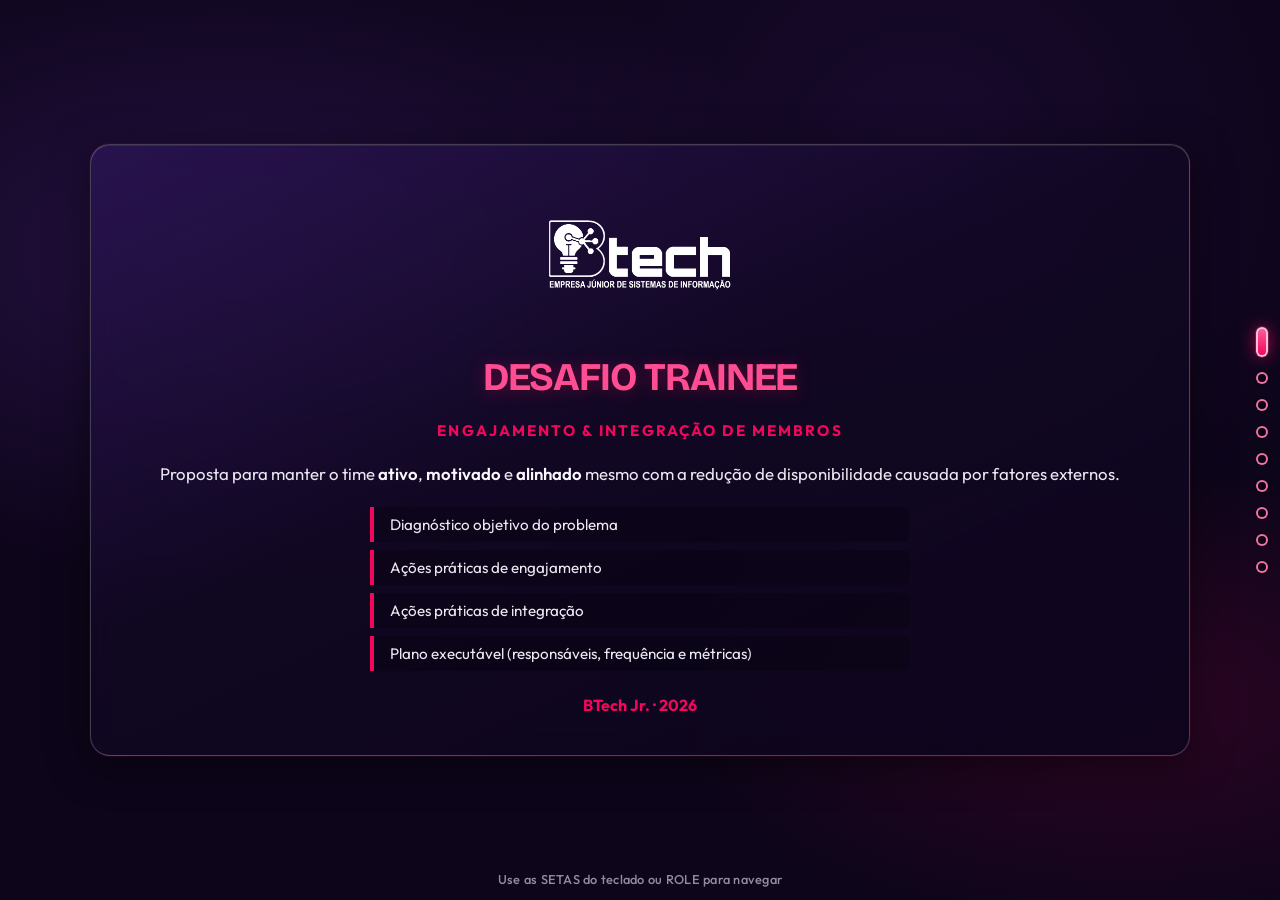
<file: index.html>
<!DOCTYPE html>
<html lang="pt-BR">
<head>
    <meta charset="UTF-8">
    <meta name="viewport" content="width=device-width, initial-scale=1.0">
    <title>BTech Jr. | Desafio Trainee — Engajamento & Integração</title>
    <link rel="preconnect" href="https://fonts.googleapis.com">
    <link rel="preconnect" href="https://fonts.gstatic.com" crossorigin>
    <link href="https://fonts.googleapis.com/css2?family=Bricolage+Grotesque:wght@500;600;700;800&family=Outfit:wght@400;500;600;700&display=swap" rel="stylesheet">
    <link rel="stylesheet" href="styles.css">
</head>
<body>

<div class="bg-glow"></div>

<div class="nav-dots-main" id="mainNav">
    <div class="dot-main active" onclick="goToMainSlide(0)"></div>
    <div class="dot-main" onclick="goToMainSlide(1)"></div>
    <div class="dot-main" onclick="goToMainSlide(2)"></div>
    <div class="dot-main" onclick="goToMainSlide(3)"></div>
    <div class="dot-main" onclick="goToMainSlide(4)"></div>
    <div class="dot-main" onclick="goToMainSlide(5)"></div>
    <div class="dot-main" onclick="goToMainSlide(6)"></div>
    <div class="dot-main" onclick="goToMainSlide(7)"></div>
    <div class="dot-main" onclick="goToMainSlide(8)"></div>
</div>

<div class="main-slider" id="mainSlider">
    <!-- SLIDE 1: CAPA -->
    <section class="main-slide active">
        <div class="content-box" style="text-align: center;">
            <img src="images/BTech_LOGOPNG.png" alt="BTech Jr.">
            <h1>Desafio Trainee</h1>
            <p class="slide-lead" style="font-size: 0.95rem; font-weight: 700; letter-spacing: 0.14em; text-transform: uppercase; color: var(--primary); margin-top: 4px; margin-bottom: 18px;">Engajamento &amp; Integração de Membros</p>
            <p class="slide-lead" style="font-size: 1.05rem;">Proposta para manter o time <strong>ativo</strong>, <strong>motivado</strong> e <strong>alinhado</strong> mesmo com a redução de disponibilidade causada por fatores externos.</p>
            <ul class="campaign-pillars" style="max-width: 540px; margin-left: auto; margin-right: auto;">
                <li>Diagnóstico objetivo do problema</li>
                <li>Ações práticas de engajamento</li>
                <li>Ações práticas de integração</li>
                <li>Plano executável (responsáveis, frequência e métricas)</li>
            </ul>
            <div style="margin-top: 24px; color: var(--primary); font-weight: bold;">
                BTech Jr. · 2026
            </div>
        </div>
    </section>

    <!-- SLIDE 2: CENÁRIO + OBJETIVO -->
    <section class="main-slide">
        <div class="content-box content-box--wide">
            <h2>Cenário e objetivo</h2>
            <p class="slide-lead" style="text-align: center;">A Btech Jr. vive uma transição: novas demandas acadêmicas/profissionais/pessoais reduziram <strong>tempo</strong>, <strong>engajamento</strong>, <strong>participação</strong> e <strong>integração</strong> do time.</p>
            <div class="grid-cards">
                <div class="tech-card">
                    <span class="label">Problema</span>
                    <p>Com menos sobreposição de horários, o trabalho tende a ficar <strong>travado</strong>, mais <strong>isolado</strong> e com menor senso de <strong>pertencimento</strong>.</p>
                </div>
                <div class="tech-card">
                    <span class="label">Objetivo</span>
                    <p>Manter membros <strong>engajados</strong> e o time <strong>integrado</strong> com processos leves, cadência clara e foco em valor.</p>
                </div>
                <div class="tech-card">
                    <span class="label">Princípios</span>
                    <p><strong>Assíncrono primeiro</strong> · reuniões curtas · tarefas pequenas · rituais consistentes · visibilidade do valor.</p>
                </div>
                <div class="tech-card">
                    <span class="label">Resultado esperado</span>
                    <p>Mais <strong>entregas</strong>, mais <strong>participação</strong>, melhor <strong>clima</strong> e retenção sustentável.</p>
                </div>
            </div>
        </div>
    </section>

    <!-- SLIDE 3: DIAGNÓSTICO -->
    <section class="main-slide">
        <div class="content-box content-box--wide">
            <h2>Diagnóstico do problema</h2>
            <p class="slide-lead" style="text-align: center;">Principais causas do desengajamento observadas (e por que isso vira “queda de ritmo”).</p>
            <ul class="campaign-pillars">
                <li><strong>Sobrecarga acadêmica</strong> — a EJ vira “peso” adicional e perde prioridade.</li>
                <li><strong>Baixa visibilidade de valor</strong> — se não conecta EJ → carreira, o retorno parece distante.</li>
                <li><strong>Poucos horários em comum</strong> — menos alinhamento síncrono aumenta isolamento e ruído.</li>
                <li><strong>Laços sociais enfraquecidos</strong> — sem comunidade, cai o senso de propósito e colaboração.</li>
            </ul>
            <p class="slide-lead" style="margin-top: 8px; font-size: 0.95rem;">Nosso foco: <strong>reduzir atrito</strong> (tempo/organização) e <strong>aumentar pertencimento</strong> (rituais + reconhecimento).</p>
        </div>
    </section>

    <!-- SLIDE 4: ENGAJAMENTO -->
    <section class="main-slide">
        <div class="content-box content-box--wide">
            <h2>Ações para engajamento</h2>
            <p class="slide-lead" style="text-align: center;">Aumentar entrega e motivação com pouco tempo disponível.</p>
            <div class="grid-cards">
                <div class="tech-card">
                    <span class="label">1) Squads de micro-entregas</span>
                    <p>Quebrar demandas em tarefas de <strong>1–2 horas</strong> com “pronto” explícito. Mantém ritmo, reduz procrastinação e dá sensação contínua de progresso.</p>
                </div>
                <div class="tech-card">
                    <span class="label">2) Feedback de valor (1:1 enxuto)</span>
                    <p>Conversas de <strong>15–20 min</strong> para conectar tarefas da EJ às ambições do membro (EJ → portfólio → estágio/mercado) e ajustar carga quando necessário.</p>
                </div>
                <div class="tech-card">
                    <span class="label">Como isso melhora o dia a dia</span>
                    <p>Mais clareza de prioridade, menos “tarefão” e menos dependência de reunião para avançar.</p>
                </div>
                <div class="tech-card">
                    <span class="label">Por que funciona</span>
                    <p>Engajamento vem de <strong>progresso visível</strong> + <strong>retorno percebido</strong> + suporte.</p>
                </div>
            </div>
        </div>
    </section>

    <!-- SLIDE 5: INTEGRAÇÃO -->
    <section class="main-slide">
        <div class="content-box content-box--wide">
            <h2>Ações para integração</h2>
            <p class="slide-lead" style="text-align: center;">Aumentar conexão e pertencimento sem forçar mais reuniões longas.</p>
            <div class="grid-cards">
                <div class="tech-card">
                    <span class="label">1) Coffee Break assíncrono</span>
                    <p>Canal social leve (Discord/WhatsApp) para manter presença e proximidade, sem exigir sincronia.</p>
                </div>
                <div class="tech-card">
                    <span class="label">2) Momento de troca</span>
                    <p>Encontro mensal (30–40 min) com um membro compartilhando tema (tech, hobby ou soft skill) + Q&amp;A curto.</p>
                </div>
                <div class="tech-card">
                    <span class="label">3) Apadrinhamento (buddy)</span>
                    <p>Par novo + veterano com check-in mensal: suporte organizacional (EJ + uni), integração e atalhos de processo.</p>
                </div>
                <div class="tech-card">
                    <span class="label">Efeito esperado</span>
                    <p>Menos isolamento, mais ajuda entre áreas e maior vontade de participar.</p>
                </div>
            </div>
        </div>
    </section>

    <!-- SLIDE 6: ETAPAS DE EXECUÇÃO -->
    <section class="main-slide">
        <div class="content-box content-box--wide">
            <h2>Plano estruturado (execução)</h2>
            <p class="slide-lead" style="text-align: center;">Quatro etapas para implementar sem “inflar” a rotina.</p>
            <div class="script-list">
                <div class="script-step"><strong>1) Diagnóstico individual</strong> Reuniões rápidas para mapear carga horária, disponibilidade e pontos de atrito.</div>
                <div class="script-step"><strong>2) Redesenho de processos</strong> Backlog priorizado + micro-tasks (1–2h) + menos burocracia.</div>
                <div class="script-step"><strong>3) Rituais culturais</strong> Rotinas de integração, alinhamento e reconhecimento com cadência fixa.</div>
                <div class="script-step"><strong>4) Monitoramento</strong> Revisão mensal de métricas e clima; cortar o que não gera valor e ajustar carga.</div>
            </div>
        </div>
    </section>

    <!-- SLIDE 7: ROTINA (SEMANAL/QUINZENAL) -->
    <section class="main-slide">
        <div class="content-box content-box--wide">
            <h2>Como roda no dia a dia</h2>
            <p class="slide-lead" style="text-align: center;">Cadência mínima para manter ritmo e integração com pouco tempo.</p>
            <h3>Semanal / Quinzenal</h3>
            <div class="meta-kpi-row">
                <div class="tech-card">
                    <span class="label">Check-point de projetos</span>
                    <p><strong>Semanal</strong> · Diretores de Projetos · 20–30 min.<br>Cada squad traz: feito / próximo / impedimentos.</p>
                </div>
                <div class="tech-card">
                    <span class="label">Status assíncrono</span>
                    <p><strong>2×/semana</strong> · Toda a equipe.<br>Atualizar card + impedimento + próximo passo (Trello/Notion).</p>
                </div>
                <div class="tech-card">
                    <span class="label">Janelas de disponibilidade</span>
                    <p><strong>Semanal</strong> · Presidência/Diretoria.<br>Definir 1–2 janelas fixas para sobreposição mínima.</p>
                </div>
                <div class="tech-card">
                    <span class="label">Reunião geral</span>
                    <p><strong>Quinzenal</strong> · Presidência · 30–45 min.<br>Agenda curta + decisões registradas.</p>
                </div>
            </div>
        </div>
    </section>

    <!-- SLIDE 8: ROTINA (MENSAL) + MÉTRICAS + RISCOS -->
    <section class="main-slide">
        <div class="content-box content-box--wide">
            <h2>Mensal: retenção e melhoria contínua</h2>
            <p class="slide-lead" style="text-align: center;">Rituais de retenção + indicadores para ajustar o plano.</p>
            <div class="meta-kpi-row">
                <div class="tech-card">
                    <span class="label">1:1 (valor/PDI)</span>
                    <p><strong>Mensal</strong> · Diretoria · 15–20 min.<br>1 meta do mês + 1 ajuste de carga/escopo.</p>
                </div>
                <div class="tech-card">
                    <span class="label">Integração + troca</span>
                    <p><strong>Mensal</strong> · Gente e Gestão.<br>Momento de troca + integração (happy hour/café) + buddy check-in.</p>
                </div>
                <div class="tech-card">
                    <span class="label">Reconhecimento + gamificação</span>
                    <p><strong>Mensal</strong> · Diretoria Executiva.<br>Critérios claros: entrega, colaboração, evolução (sem competição tóxica).</p>
                </div>
                <div class="tech-card">
                    <span class="label">Pulso de clima</span>
                    <p><strong>Mensal</strong> · Gente e Gestão.<br>Nota 1–5: integração + clareza de valor + sobrecarga.</p>
                </div>
            </div>
            <h3>Métricas e riscos (resumo)</h3>
            <div class="caption-scroll">
                <p><strong>Métricas:</strong> presença/participação · % micro-tasks concluídas/semana + tempo médio · pulso de clima (1–5) · retenção/atividade em 60–90 dias.</p>
                <p><strong>Riscos &amp; mitigação:</strong> excesso de reuniões → assíncrono primeiro e tempo máximo · gamificação tóxica → pontuar colaboração · buddy não rodar → responsável cobra check-in · micro-tasks sem prioridade → backlog revisado semanalmente.</p>
            </div>
        </div>
    </section>

    <!-- SLIDE 9: FECHAMENTO -->
    <section class="main-slide">
        <div class="content-box content-box--wide" style="text-align: center;">
            <h2>Fechamento</h2>
            <p class="slide-lead" style="max-width: 720px; margin-left: auto; margin-right: auto;">Este plano mantém a EJ funcionando mesmo com baixa disponibilidade porque troca “forçar presença” por <strong>processo leve</strong> + <strong>rituais consistentes</strong> + <strong>valor visível</strong> — e mede para ajustar.</p>
            <div class="grid-cards" style="margin-top: 8px; text-align: left;">
                <div class="tech-card">
                    <span class="label">Engajamento</span>
                    <p>Micro-entregas + 1:1 de valor aumentam progresso e conectam EJ → carreira.</p>
                </div>
                <div class="tech-card">
                    <span class="label">Integração</span>
                    <p>Coffee break assíncrono + troca mensal + buddy reduzem isolamento e fortalecem pertencimento.</p>
                </div>
                <div class="tech-card">
                    <span class="label">Execução</span>
                    <p>Cadência mínima (semanal/quinzenal/mensal) com responsáveis claros e sem “explodir” a agenda.</p>
                </div>
                <div class="tech-card">
                    <span class="label">Controle</span>
                    <p>Métricas simples + revisão mensal para cortar o que não funciona e reforçar o que dá resultado.</p>
                </div>
            </div>
            <p class="slide-lead" style="max-width: 680px; margin: 20px auto 0; font-size: 0.92rem;">Próximo passo: rodar um <strong>piloto de 30 dias</strong> e revisar indicadores no fechamento do mês.</p>
            <div style="margin-top: 28px;">
                <button type="button" class="btn-primary" onclick="goToMainSlide(0)">Voltar ao início</button>
            </div>
        </div>
    </section>
</div>

<div class="hint">Use as SETAS do teclado ou ROLE para navegar</div>

<script src="main.js" defer></script>

</body>
</html>
</file>
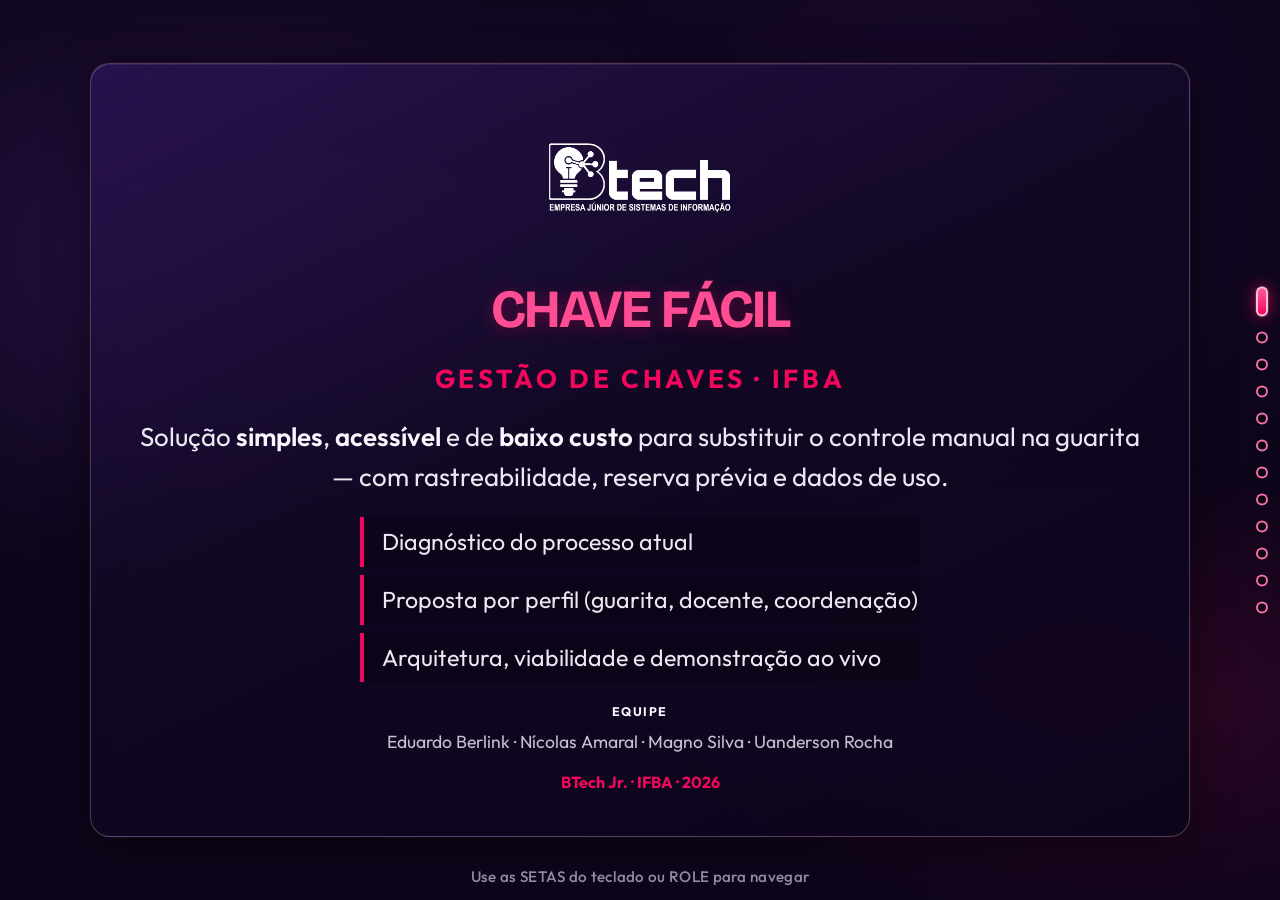
<file: chave-facil.html>
<!DOCTYPE html>
<html lang="pt-BR">

<head>
    <meta charset="UTF-8">
    <meta name="viewport" content="width=device-width, initial-scale=1.0">
    <title>Chave Fácil | IFBA — Gestão de Chaves</title>
    <link rel="preconnect" href="https://fonts.googleapis.com">
    <link rel="preconnect" href="https://fonts.gstatic.com" crossorigin>
    <link
        href="https://fonts.googleapis.com/css2?family=Bricolage+Grotesque:wght@500;600;700;800&family=Outfit:wght@400;500;600;700&display=swap"
        rel="stylesheet">
    <link rel="stylesheet" href="styles.css">
</head>

<body class="deck-present">

    <div class="bg-glow"></div>

    <div class="nav-dots-main" id="mainNav" data-autodots="true"></div>

    <div class="main-slider" id="mainSlider">

        <!-- 1 CAPA -->
        <section class="main-slide active">
            <div class="content-box" style="text-align: center;">
                <img src="images/BTech_LOGOPNG.png" alt="BTech Jr.">
                <h1>Chave Fácil</h1>
                <p class="slide-lead"
                    style="font-weight: 700; letter-spacing: 0.14em; text-transform: uppercase; color: var(--primary); margin-top: 4px; margin-bottom: 18px;">
                    Gestão de Chaves · IFBA</p>
                <p class="slide-lead">Solução <strong>simples</strong>, <strong>acessível</strong> e de <strong>baixo
                        custo</strong> para substituir o controle manual na guarita — com rastreabilidade, reserva
                    prévia e dados de uso.</p>
                <ul class="campaign-pillars" style="max-width: 560px; margin-left: auto; margin-right: auto;">
                    <li>Diagnóstico do processo atual</li>
                    <li>Proposta por perfil (guarita, docente, coordenação)</li>
                    <li>Arquitetura, viabilidade e demonstração ao vivo</li>
                </ul>
                <div class="team-credits" style="max-width: 520px; margin: 20px auto 0;">
                    <strong>Equipe</strong>
                    Eduardo Berlink · Nícolas Amaral · Magno Silva · Uanderson Rocha
                </div>
                <div style="margin-top: 16px; color: var(--primary); font-weight: bold;">BTech Jr. · IFBA · 2026</div>
            </div>
        </section>

        <!-- 2 CENÁRIO -->
        <section class="main-slide">
            <div class="content-box content-box--wide">
                <h2>Cenário</h2>
                <p class="slide-lead" style="text-align: center;">O IFBA possui <strong>152 ambientes</strong> (102
                    salas de aula, 40 laboratórios, 10 salas de reunião). O controle de chaves é feito em
                    <strong>caderno na guarita</strong>.
                </p>
                <div class="grid-cards">
                    <div class="tech-card">
                        <span class="label">Na retirada</span>
                        <p>Nome, matrícula, sala, data/horário e assinatura.</p>
                    </div>
                    <div class="tech-card">
                        <span class="label">Na devolução</span>
                        <p>Registro manual do horário novamente.</p>
                    </div>
                    <div class="tech-card">
                        <span class="label">O que precisa resolver</span>
                        <p><strong>Rastreabilidade</strong> · <strong>visibilidade</strong> remota ·
                            <strong>reserva</strong> prévia · <strong>histórico</strong> de uso.
                        </p>
                    </div>
                    <div class="tech-card">
                        <span class="label">Premissas do projeto</span>
                        <p>Baixo orçamento, tecnologia simples de manter e operação acessível para todos os perfis.</p>
                    </div>
                </div>
            </div>
        </section>

        <!-- 3 PERSONAS -->
        <section class="main-slide">
            <div class="content-box content-box--wide">
                <h2>Quem usa o processo hoje</h2>
                <p class="slide-lead" style="text-align: center;">A solução precisa funcionar na prática para cada
                    perfil de usuário.</p>
                <div class="grid-cards">
                    <div class="tech-card">
                        <span class="label">João · Porteiro (54)</span>
                        <p>Celular só para WhatsApp e funções simples. Troca de turno sem visão de quem retirou chave.
                            <strong>Interface tem que ser óbvia.</strong>
                        </p>
                    </div>
                    <div class="tech-card">
                        <span class="label">Ana · Professora (41)</span>
                        <p>Já perdeu aula por laboratório trancado. Não consegue ver disponibilidade nem quem está com a
                            sala.</p>
                    </div>
                    <div class="tech-card">
                        <span class="label">Lucas · Representante (22)</span>
                        <p>Reserva sala de reunião toda semana sem processo formal — depende de comunicação informal.
                        </p>
                    </div>
                    <div class="tech-card">
                        <span class="label">Maria · Coordenadora (48)</span>
                        <p>Reclamações de perda de chave e conflitos. Sem dados de demanda, ociosidade ou horários de
                            pico.</p>
                    </div>
                </div>
            </div>
        </section>

        <!-- 4 PROBLEMAS -->
        <section class="main-slide">
            <div class="content-box content-box--wide">
                <h2>Análise do problema</h2>
                <p class="slide-lead" style="text-align: center;">O controle manual gera falhas operacionais e impede
                    gestão baseada em dados.</p>
                <ul class="campaign-pillars">
                    <li><strong>Perda de informações</strong> e rasuras no caderno</li>
                    <li><strong>Dificuldade</strong> para localizar responsáveis</li>
                    <li><strong>Sem controle</strong> da disponibilidade das salas em tempo real</li>
                    <li><strong>Sem histórico</strong> organizado para auditoria ou coordenação</li>
                    <li>Impossível checar sala <strong>sem ir à guarita</strong></li>
                    <li>Sem visão de <strong>horários de maior demanda</strong> nem salas ociosas</li>
                </ul>
            </div>
        </section>

        <!-- 5 IMPEDIMENTOS + RESERVA -->
        <section class="main-slide">
            <div class="content-box content-box--wide">
                <h2>Impedimentos e regras de reserva</h2>
                <div class="grid-cards">
                    <div class="tech-card">
                        <span class="label">Impedimentos</span>
                        <p><strong>Porteiro:</strong> celular básico — evitar fluxo
                            complexo.<br><strong>Orçamento:</strong> solução de baixo custo (infraestrutura gratuita na
                            fase inicial).</p>
                    </div>
                    <div class="tech-card">
                        <span class="label">Na reserva, checar</span>
                        <p>Disponibilidade da sala no horário solicitado.</p>
                        <p>Com quem esteve a chave no <strong>último horário reservado</strong> naquela sala.</p>
                    </div>
                    <div class="tech-card">
                        <span class="label">Cadastro único</span>
                        <p>Nome + cargo (aluno, professor, coordenador, porteiro) + identificador: matrícula, SIAPE ou
                            CPF.</p>
                    </div>
                    <div class="tech-card">
                        <span class="label">Anti no-show</span>
                        <p>Tempo limite de atraso: reserva expira se a chave não for retirada no prazo.</p>
                    </div>
                </div>
            </div>
        </section>

        <!-- 6 FLUXOGRAMA ATUAL -->
        <section class="main-slide">
            <div class="content-box content-box--wide content-box--flowchart">
                <h2>Fluxograma — processo atual</h2>
                <p class="slide-lead" style="text-align: center;">Fluxo manual na guarita (caderno + assinatura).</p>
                <p class="flowchart-hint">Clique na figura ou pressione <kbd>Z</kbd> para ampliar. <kbd>Esc</kbd> ou clique fora fecha.</p>
                <div class="flowchart-frame flowchart-frame--present flowchart-frame--zoomable">
                    <img class="flowchart-img" src="images/fluxograma-atual.png"
                        alt="Fluxograma do processo atual de controle de chaves">
                </div>
            </div>
        </section>

        <!-- 7 PROPOSTA GERAL -->
        <section class="main-slide">
            <div class="content-box content-box--wide">
                <h2>Proposta de solução</h2>
                <p class="slide-lead" style="text-align: center;">Sistema web com telas separadas por perfil — na
                    guarita, fluxo de <strong>busca + toque</strong>, pensado para o dia a dia do porteiro.</p>
                <div class="script-list">
                    <div class="script-step"><strong>Porteiro</strong> Duas telas: “Chaves para entregar” e “Chaves para
                        receber”. Lista com sala · nome · identificador. Pesquisa, toque no nome, botão grande
                        <em>Entregar</em> ou <em>Receber</em> chave.
                    </div>
                    <div class="script-step"><strong>Aluno / Professor</strong> Painel público (livre/ocupado) +
                        formulário de reserva (data, horário, sala).</div>
                    <div class="script-step"><strong>Coordenador</strong> Dashboard: demanda por sala, ociosidade,
                        histórico de reservas e horários de pico.</div>
                </div>
            </div>
        </section>

        <!-- 8 INTERFACES -->
        <section class="main-slide">
            <div class="content-box content-box--wide">
                <h2>Interfaces por perfil</h2>
                <div class="grid-cards">
                    <div class="tech-card">
                        <span class="label">Guarita</span>
                        <p>Fonte ampliada, botões grandes, mobile-first. Fluxo em 2 toques: buscar → confirmar
                            entrega/devolução.</p>
                    </div>
                    <div class="tech-card">
                        <span class="label">Docente / Aluno</span>
                        <p>Status da chave antes de ir ao campus. Reserva com validação de conflito de horário.</p>
                    </div>
                    <div class="tech-card">
                        <span class="label">Coordenação</span>
                        <p>Gráficos de salas mais demandadas, ociosas e janelas de maior uso — apoio à gestão de
                            espaços.</p>
                    </div>
                    <div class="tech-card">
                        <span class="label">Evoluções futuras</span>
                        <p>QR Code em cada porta com status da sala · alertas de devolução · painel em TV na guarita ·
                            relatórios exportáveis.</p>
                    </div>
                </div>
            </div>
        </section>

        <!-- 9 FLUXOGRAMA PROPOSTO -->
        <section class="main-slide">
            <div class="content-box content-box--wide content-box--flowchart">
                <h2>Fluxograma — processo proposto</h2>
                <p class="slide-lead" style="text-align: center;">Reserva → retirada na guarita → uso → devolução →
                    histórico e relatórios.</p>
                <p class="flowchart-hint">Clique na figura ou pressione <kbd>Z</kbd> para ampliar. <kbd>Esc</kbd> ou clique fora fecha.</p>
                <div class="flowchart-frame flowchart-frame--present flowchart-frame--zoomable">
                    <img class="flowchart-img" src="images/fluxograma-reserva.png"
                        alt="Fluxograma do fluxo de reserva e devolução de chaves">
                </div>
            </div>
        </section>

        <!-- 10 ADR -->
        <section class="main-slide">
            <div class="content-box content-box--wide">
                <h2>Decisões técnicas (ADR)</h2>
                <p class="slide-lead" style="text-align: center;">Tecnologias escolhidas <strong>para o
                        sistema</strong>: manutenção simples, baixo custo operacional e uma única aplicação para todos
                    os perfis.</p>
                <table class="stack-table">
                    <thead>
                        <tr>
                            <th>Camada</th>
                            <th>Tecnologia</th>
                            <th>Por quê</th>
                        </tr>
                    </thead>
                    <tbody>
                        <tr>
                            <td>App</td>
                            <td>Next.js 15 + React 19</td>
                            <td>Uma app: painel, guarita e dashboard</td>
                        </tr>
                        <tr>
                            <td>UI</td>
                            <td>Tailwind 4 + shadcn 4.7</td>
                            <td>Mobile-first, botões grandes</td>
                        </tr>
                        <tr>
                            <td>Backend</td>
                            <td>Server Actions</td>
                            <td>Menos código que REST separada</td>
                        </tr>
                        <tr>
                            <td>Banco</td>
                            <td>PostgreSQL + Prisma 6.19</td>
                            <td>Reservas, histórico e SQL</td>
                        </tr>
                        <tr>
                            <td>Deploy</td>
                            <td>Vercel + Neon</td>
                            <td>Free tier no início (até 6000 execuções/dia e BD de 512MB)</td>
                        </tr>
                    </tbody>
                </table>
                <h3 style="margin-top: 1rem;">Melhorias futuras sugeridas</h3>
                <ul class="campaign-pillars" style="margin-top: 8px;">
                    <li><strong>QR Code em cada porta</strong> — link direto para o status da chave daquela sala
                        (livre/ocupado)</li>
                    <li><strong>Notificações</strong> — lembrete de devolução e confirmação de reserva</li>
                    <li><strong>Integração institucional</strong> — login único (SSO) e exportação de relatórios</li>
                </ul>
            </div>
        </section>

        <!-- 11 VIABILIDADE + DEMONSTRAÇÃO -->
        <section class="main-slide">
            <div class="content-box content-box--wide content-box--viability">
                <h2>Viabilidade e demonstração</h2>
                <div class="viability-board">
                    <p class="slide-lead viability-board__subtitle">A proposta é viável na prática — e já existe um
                        <strong>protótipo funcional</strong> para comprovar isso ao vivo.
                    </p>
                    <div class="viability-board__content">
                        <div class="viability-kpi-grid">
                            <div class="viability-kpi-grid__top">
                                <div class="tech-card">
                                    <span class="label">Técnica</span>
                                    <p><strong>Alta</strong> — stack web consolidada pela equipe.</p>
                                </div>
                                <div class="tech-card">
                                    <span class="label">Econômica</span>
                                    <p><strong>Alta</strong> — R$ 0 na fase inicial (hospedagem gratuita).</p>
                                </div>
                                <div class="tech-card">
                                    <span class="label">Operacional</span>
                                    <p><strong>Média</strong> — treinamento de usuários em 1–2 horas.</p>
                                </div>
                            </div>
                            <div class="tech-card tech-card--full">
                                <span class="label">Prazo de implantação</span>
                                <p><strong>3–4 semanas</strong> para o sistema completo. Piloto em 6 salas, depois
                                    expansão para 152.</p>
                            </div>
                        </div>
                        <p class="slide-lead viability-board__usage">Uso estimado no campus: ~500–2.000 acessos/dia ·
                            pico de 30–80 pessoas entre aulas. Infraestrutura gratuita tende a atender o campus por
                            <strong>6–18 meses</strong> antes de qualquer custo.
                        </p>
                    </div>
                    <div class="viability-board__qr">
                        <p class="viability-board__qr-label">Experimente agora</p>
                        <a class="qr-card qr-card--compact" href="https://chave-facil.vercel.app/" target="_blank"
                            rel="noopener noreferrer" aria-label="Abrir chave-facil.vercel.app">
                            <img src="images/qrcode_chave-facil.vercel.app.png" alt="QR Code chave-facil.vercel.app">
                            <p>chave-facil.vercel.app</p>
                        </a>
                    </div>
                    <div class="viability-board__mvp" aria-label="Demonstração do protótipo no celular">
                        <div class="iphone-16 iphone-16--viability">
                            <div class="iphone-16__screen">
                                <video class="mvp-video" src="images/preview_mvp.mp4" autoplay muted loop playsinline
                                    preload="auto" aria-label="Preview do sistema Chave Fácil"></video>
                            </div>
                        </div>
                    </div>
                </div>
            </div>
        </section>

        <!-- 12 FECHAMENTO -->
        <section class="main-slide">
            <div class="content-box content-box--wide" style="text-align: center;">
                <h2>Conclusão</h2>
                <p class="slide-lead" style="max-width: 880px; margin-left: auto; margin-right: auto;">O <strong>Chave
                        Fácil</strong> substitui o caderno por um fluxo digital simples: o porteiro opera em segundos,
                    docentes reservam com antecedência e a coordenação passa a decidir com dados — sem depender de
                    processos manuais.</p>
                <div class="grid-cards" style="margin-top: 8px; text-align: left;">
                    <div class="tech-card">
                        <span class="label">Resultado esperado</span>
                        <p>Rastreabilidade total das chaves · consulta remota de disponibilidade · menos conflitos de
                            uso · histórico para gestão de espaços · redução de perdas e atrasos em aulas.</p>
                    </div>
                    <div class="tech-card">
                        <span class="label">Próximos passos</span>
                        <p>Expiração automática de reservas atrasadas · cadastro das 152 salas · piloto em 6 ambientes ·
                            notificações e QR nas portas (fase 2).</p>
                    </div>
                </div>
                <div class="thanks-block">
                    <p>Obrigado pela atenção!</p>
                </div>
                <div class="team-credits" style="margin-top: 1rem;">
                    <strong>Equipe BTech Jr.</strong>
                    Eduardo Berlink · Nícolas Amaral · Magno Silva · Uanderson Rocha
                </div>
                <div style="margin-top: 24px;">
                    <button type="button" class="btn-primary" onclick="goToMainSlide(0)">Voltar ao início</button>
                </div>
            </div>
        </section>

    </div>

    <div class="hint">Use as SETAS do teclado ou ROLE para navegar</div>

    <script src="main.js" defer></script>
</body>

</html>
</file>
<file: styles.css>
:root {
  --primary: #f2075d;
  --secondary: #bf0449;
  --dark-deep: #0d051a;
  --dark-surface: #230e40;
  --white: #ffffff;
  --gray: #262626;
  --accent-glow: rgba(242, 7, 93, 0.45);
  --heading-color: #ff4d94;
  --text-bright: #faf7ff;
  --text-body: rgba(250, 247, 255, 0.94);
  --text-muted: rgba(250, 247, 255, 0.78);
  --text-dim: rgba(230, 224, 245, 0.62);
  --border-subtle: rgba(255, 255, 255, 0.14);
  --border-strong: rgba(255, 255, 255, 0.22);
  --border-accent: rgba(242, 7, 93, 0.55);
  --surface-panel: rgba(18, 8, 36, 0.78);
  --surface-card: rgba(10, 4, 22, 0.58);
  --font-display: "Bricolage Grotesque", system-ui, sans-serif;
  --font-body: "Outfit", system-ui, sans-serif;
  --font-ui: system-ui, -apple-system, "Segoe UI", Roboto, sans-serif;
}

* {
  margin: 0;
  padding: 0;
  box-sizing: border-box;
}

html {
  height: 100%;
  overflow: hidden;
  -webkit-text-size-adjust: 100%;
  text-size-adjust: 100%;
}

body {
  font-family: var(--font-body);
  font-weight: 400;
  font-feature-settings:
    "kern" 1,
    "liga" 1;
  background-color: var(--dark-deep);
  color: var(--text-body);
  overflow: hidden;
  height: 100%;
  min-height: 100vh;
  min-height: 100dvh;
  overscroll-behavior-x: none;
}

/* --- Background Animado --- */
.bg-glow {
  position: fixed;
  top: 0;
  left: 0;
  width: 100%;
  height: 100%;
  background:
    radial-gradient(
      ellipse 90% 70% at 18% 28%,
      rgba(55, 26, 98, 0.55) 0%,
      transparent 52%
    ),
    radial-gradient(
      ellipse 75% 55% at 88% 78%,
      rgba(242, 7, 93, 0.14) 0%,
      transparent 48%
    ),
    radial-gradient(
      circle at 72% 18%,
      rgba(35, 14, 64, 0.5) 0%,
      transparent 38%
    ),
    var(--dark-deep);
  z-index: -1;
}

/* --- Estrutura do Slider Principal --- */
.main-slider {
  min-height: 100vh;
  min-height: 100dvh;
  height: auto;
  width: 100%;
  display: flex;
  align-items: stretch;
  transition: transform 0.8s cubic-bezier(0.85, 0, 0.15, 1);
  overscroll-behavior-x: contain;
}

.main-slide {
  flex: 0 0 100%;
  width: 100%;
  min-width: 100%;
  min-height: 100vh;
  min-height: 100dvh;
  max-height: 100vh;
  max-height: 100dvh;
  display: flex;
  align-items: flex-start;
  justify-content: center;
  padding: clamp(12px, 3.5vw, 40px);
  padding-top: max(clamp(12px, 3.5vw, 40px), env(safe-area-inset-top, 0px));
  padding-bottom: max(
    clamp(12px, 3.5vw, 40px),
    env(safe-area-inset-bottom, 0px)
  );
  padding-right: max(clamp(12px, 3.5vw, 40px), env(safe-area-inset-right, 0px));
  padding-left: max(clamp(12px, 3.5vw, 40px), env(safe-area-inset-left, 0px));
  position: relative;
  overflow-x: hidden;
  overflow-y: auto;
  -webkit-overflow-scrolling: touch;
}

/* --- Navegação (dots) --- */
.nav-dots-main {
  position: fixed;
  right: max(12px, env(safe-area-inset-right, 0px));
  top: 50%;
  transform: translateY(-50%);
  display: flex;
  flex-direction: column;
  gap: 15px;
  z-index: 100;
  pointer-events: none;
}

.nav-dots-main .dot-main {
  pointer-events: auto;
}

.dot-main {
  width: 12px;
  height: 12px;
  border: 2px solid rgba(255, 119, 176, 0.95);
  background: rgba(0, 0, 0, 0.35);
  border-radius: 50%;
  cursor: pointer;
  transition:
    transform 0.3s cubic-bezier(0.22, 1, 0.36, 1),
    box-shadow 0.3s ease,
    background 0.3s ease,
    border-color 0.3s ease,
    height 0.3s ease,
    border-radius 0.3s ease;
  box-shadow: 0 0 0 1px rgba(0, 0, 0, 0.4);
}

.dot-main:hover {
  transform: scale(1.2);
  border-color: rgba(255, 200, 220, 1);
  box-shadow: 0 0 14px rgba(242, 7, 93, 0.45);
}

.dot-main.active {
  background: linear-gradient(180deg, #ff5a9e 0%, var(--primary) 100%);
  border-color: rgba(255, 200, 220, 0.95);
  box-shadow:
    0 0 16px rgba(242, 7, 93, 0.75),
    0 0 0 1px rgba(255, 255, 255, 0.15);
  height: 30px;
  border-radius: 10px;
}

/* --- Estilização de Conteúdo --- */
.content-box {
  margin: auto;
  background: linear-gradient(
    155deg,
    rgba(42, 20, 82, 0.88) 0%,
    var(--surface-panel) 45%,
    rgba(12, 5, 28, 0.9) 100%
  );
  backdrop-filter: blur(14px);
  -webkit-backdrop-filter: blur(14px);
  padding: clamp(18px, 4vw, 40px);
  border-radius: clamp(14px, 2.5vw, 20px);
  border: 1px solid var(--border-strong);
  box-shadow:
    0 8px 40px rgba(0, 0, 0, 0.5),
    inset 0 1px 0 rgba(255, 255, 255, 0.08),
    0 0 0 1px rgba(242, 7, 93, 0.12);
  max-width: min(1100px, 100%);
  width: 100%;
  min-width: 0;
  opacity: 0;
  transform: translateY(30px);
  transition:
    opacity 0.6s 0.35s ease-out,
    transform 0.65s 0.35s cubic-bezier(0.22, 1, 0.36, 1),
    box-shadow 0.3s ease,
    border-color 0.3s ease;
}

.main-slide.active .content-box:hover {
  border-color: rgba(255, 255, 255, 0.28);
  box-shadow:
    0 12px 48px rgba(0, 0, 0, 0.55),
    inset 0 1px 0 rgba(255, 255, 255, 0.1),
    0 0 0 1px rgba(242, 7, 93, 0.22);
}

.main-slide.active .content-box {
  opacity: 1;
  transform: translateY(0);
}

/* --- Animações: entrada ao ativar o slide + vida nos hovers --- */
@keyframes revealUp {
  from {
    opacity: 0;
    transform: translateY(18px);
  }
  to {
    opacity: 1;
    transform: translateY(0);
  }
}

@keyframes revealTitle {
  from {
    opacity: 0;
    transform: translateY(14px) scale(0.98);
  }
  to {
    opacity: 1;
    transform: translateY(0) scale(1);
  }
}

@keyframes revealPop {
  from {
    opacity: 0;
    transform: translateY(20px) scale(0.94);
  }
  to {
    opacity: 1;
    transform: translateY(0) scale(1);
  }
}

.main-slide.active .content-box > h1,
.main-slide.active .content-box > h2 {
  animation: revealTitle 0.65s cubic-bezier(0.22, 1, 0.36, 1) both;
  animation-delay: 0.06s;
}

.main-slide.active .content-box > p,
.main-slide.active .content-box > ul {
  animation: revealUp 0.58s cubic-bezier(0.22, 1, 0.36, 1) both;
}

.content-box > img:first-child {
  max-width: min(250px, 78vw);
  width: 100%;
  height: auto;
  display: block;
  margin-left: auto;
  margin-right: auto;
  margin-bottom: clamp(16px, 4vw, 30px);
}

.main-slide.active .content-box > img:first-child {
  animation: revealPop 0.72s cubic-bezier(0.22, 1, 0.36, 1) both;
  animation-delay: 0.04s;
}

.main-slide.active .content-box > *:nth-child(1):not(h1):not(h2):not(img) {
  animation-delay: 0.1s;
}
.main-slide.active .content-box > *:nth-child(2):not(h1):not(h2):not(img) {
  animation-delay: 0.16s;
}
.main-slide.active .content-box > *:nth-child(3):not(h1):not(h2):not(img) {
  animation-delay: 0.22s;
}
.main-slide.active .content-box > *:nth-child(4) {
  animation-delay: 0.28s;
}
.main-slide.active .content-box > *:nth-child(5) {
  animation-delay: 0.34s;
}
.main-slide.active .content-box > *:nth-child(6) {
  animation-delay: 0.4s;
}
.main-slide.active .content-box > *:nth-child(7) {
  animation-delay: 0.46s;
}
.main-slide.active .content-box > *:nth-child(8) {
  animation-delay: 0.52s;
}

.main-slide.active .content-box > h3 {
  animation: revealUp 0.52s cubic-bezier(0.22, 1, 0.36, 1) both;
  animation-delay: 0.36s;
}

.main-slide.active .grid-cards .tech-card,
.main-slide.active .meta-kpi-row .tech-card {
  animation: revealUp 0.52s cubic-bezier(0.22, 1, 0.36, 1) both;
}

.main-slide.active .grid-cards .tech-card:nth-child(1),
.main-slide.active .meta-kpi-row .tech-card:nth-child(1) {
  animation-delay: 0.2s;
}
.main-slide.active .grid-cards .tech-card:nth-child(2),
.main-slide.active .meta-kpi-row .tech-card:nth-child(2) {
  animation-delay: 0.26s;
}
.main-slide.active .grid-cards .tech-card:nth-child(3),
.main-slide.active .meta-kpi-row .tech-card:nth-child(3) {
  animation-delay: 0.32s;
}
.main-slide.active .grid-cards .tech-card:nth-child(4),
.main-slide.active .meta-kpi-row .tech-card:nth-child(4) {
  animation-delay: 0.38s;
}
.main-slide.active .grid-cards .tech-card:nth-child(5),
.main-slide.active .meta-kpi-row .tech-card:nth-child(5) {
  animation-delay: 0.44s;
}
.main-slide.active .grid-cards .tech-card:nth-child(6),
.main-slide.active .meta-kpi-row .tech-card:nth-child(6) {
  animation-delay: 0.5s;
}

.main-slide.active .ab-grid .ab-box {
  animation: revealUp 0.52s cubic-bezier(0.22, 1, 0.36, 1) both;
}

.main-slide.active .ab-grid .ab-box:nth-child(1) {
  animation-delay: 0.24s;
}
.main-slide.active .ab-grid .ab-box:nth-child(2) {
  animation-delay: 0.32s;
}

.main-slide.active .script-list .script-step {
  animation: revealUp 0.48s cubic-bezier(0.22, 1, 0.36, 1) both;
}

.main-slide.active .script-list .script-step:nth-child(1) {
  animation-delay: 0.18s;
}
.main-slide.active .script-list .script-step:nth-child(2) {
  animation-delay: 0.24s;
}
.main-slide.active .script-list .script-step:nth-child(3) {
  animation-delay: 0.3s;
}
.main-slide.active .script-list .script-step:nth-child(4) {
  animation-delay: 0.36s;
}
.main-slide.active .script-list .script-step:nth-child(5) {
  animation-delay: 0.42s;
}
.main-slide.active .script-list .script-step:nth-child(6) {
  animation-delay: 0.48s;
}
.main-slide.active .script-list .script-step:nth-child(7) {
  animation-delay: 0.54s;
}
.main-slide.active .script-list .script-step:nth-child(8) {
  animation-delay: 0.6s;
}
.main-slide.active .script-list .script-step:nth-child(9) {
  animation-delay: 0.66s;
}
.main-slide.active .script-list .script-step:nth-child(10) {
  animation-delay: 0.72s;
}

.main-slide.active .campaign-pillars li {
  animation: revealUp 0.5s cubic-bezier(0.22, 1, 0.36, 1) both;
}

.main-slide.active .campaign-pillars li:nth-child(1) {
  animation-delay: 0.14s;
}
.main-slide.active .campaign-pillars li:nth-child(2) {
  animation-delay: 0.2s;
}
.main-slide.active .campaign-pillars li:nth-child(3) {
  animation-delay: 0.26s;
}
.main-slide.active .campaign-pillars li:nth-child(4) {
  animation-delay: 0.32s;
}

.main-slide.active .slide-split__text > * {
  animation: revealUp 0.52s cubic-bezier(0.22, 1, 0.36, 1) both;
}

.main-slide.active .slide-split__text > *:nth-child(1) {
  animation-delay: 0.12s;
}
.main-slide.active .slide-split__text > *:nth-child(2) {
  animation-delay: 0.18s;
}
.main-slide.active .slide-split__text > *:nth-child(3) {
  animation-delay: 0.24s;
}
.main-slide.active .slide-split__text > *:nth-child(4) {
  animation-delay: 0.3s;
}
.main-slide.active .slide-split__text > *:nth-child(5) {
  animation-delay: 0.36s;
}

.main-slide.active .slide-split__mock .insta-container {
  animation: revealPop 0.75s cubic-bezier(0.22, 1, 0.36, 1) both;
  animation-delay: 0.2s;
}

.main-slide.active .btn-primary {
  animation: revealUp 0.55s cubic-bezier(0.22, 1, 0.36, 1) both;
  animation-delay: 0.35s;
}

h1,
h2 {
  font-family: var(--font-display);
  font-weight: 700;
  color: var(--heading-color);
  text-transform: uppercase;
  margin-bottom: 20px;
  font-size: clamp(1.65rem, 4vw, 2.45rem);
  letter-spacing: -0.03em;
  line-height: 1.12;
  text-shadow:
    0 2px 16px rgba(242, 7, 93, 0.35),
    0 1px 0 rgba(0, 0, 0, 0.45);
}

h3 {
  font-family: var(--font-body);
  color: var(--text-bright);
  font-size: clamp(0.95rem, 2.6vw, 1.05rem);
  font-weight: 600;
  margin: 1rem 0 0.5rem;
  text-transform: none;
  letter-spacing: 0.01em;
}

.content-box--wide {
  max-width: min(1440px, 100%);
}

.slide-lead {
  font-size: clamp(0.9rem, 2.8vw, 1.05rem);
  line-height: 1.55;
  color: var(--text-body);
  margin-bottom: 1rem;
}

.slide-lead strong {
  color: var(--text-bright);
  font-weight: 600;
}

.campaign-pillars {
  list-style: none;
  margin-top: 1.25rem;
  text-align: left;
}

.campaign-pillars li {
  padding: 0.5rem 0 0.5rem 1rem;
  border-left: 4px solid var(--primary);
  margin-bottom: 0.5rem;
  font-size: 0.95rem;
  color: var(--text-body);
  background: rgba(0, 0, 0, 0.2);
  border-radius: 0 8px 8px 0;
  transition:
    transform 0.3s cubic-bezier(0.22, 1, 0.36, 1),
    padding-left 0.3s ease,
    background 0.3s ease,
    box-shadow 0.3s ease;
}

.campaign-pillars li:hover {
  transform: translateX(6px);
  padding-left: 1.15rem;
  background: rgba(242, 7, 93, 0.12);
  box-shadow: 0 4px 18px rgba(0, 0, 0, 0.25);
}

.slide-split {
  display: flex;
  align-items: flex-start;
  gap: 32px;
  flex-wrap: wrap;
  justify-content: center;
}

.slide-split__text {
  flex: 1 1 280px;
  min-width: 0;
  text-align: left;
}

.slide-split__mock {
  flex: 0 0 auto;
}

.caption-scroll {
  max-height: min(42vh, 360px);
  max-height: min(42dvh, 360px);
  overflow-y: auto;
  padding: 16px 18px;
  margin-top: 12px;
  background: rgba(6, 2, 16, 0.72);
  border-radius: 12px;
  border: 1px solid var(--border-strong);
  font-size: 0.88rem;
  line-height: 1.55;
  color: var(--text-bright);
  box-shadow: inset 0 0 0 1px rgba(242, 7, 93, 0.1);
  transition:
    border-color 0.3s ease,
    box-shadow 0.3s ease,
    background 0.3s ease;
}

.caption-scroll:hover {
  border-color: rgba(242, 7, 93, 0.4);
  box-shadow:
    inset 0 0 0 1px rgba(242, 7, 93, 0.2),
    0 0 24px rgba(242, 7, 93, 0.12);
  background: rgba(8, 3, 22, 0.82);
}

.caption-scroll p {
  margin-bottom: 0.75rem;
}

.caption-scroll p:last-child {
  margin-bottom: 0;
}

.hashtags {
  display: flex;
  flex-wrap: wrap;
  gap: 6px;
  margin-top: 12px;
}

.hashtag {
  font-size: 0.72rem;
  font-weight: 600;
  padding: 5px 9px;
  border-radius: 6px;
  background: rgba(242, 7, 93, 0.28);
  color: #ffb8d9;
  border: 1px solid rgba(242, 7, 93, 0.45);
  transition:
    transform 0.3s cubic-bezier(0.22, 1, 0.36, 1),
    background 0.3s ease,
    border-color 0.3s ease,
    box-shadow 0.3s ease;
}

.hashtag:hover {
  transform: translateY(-2px) scale(1.04);
  background: rgba(242, 7, 93, 0.42);
  border-color: rgba(255, 160, 200, 0.75);
  box-shadow: 0 4px 14px rgba(242, 7, 93, 0.25);
}

.script-list {
  text-align: left;
  margin-top: 12px;
}

.script-step {
  margin-bottom: 14px;
  padding: 10px 12px 10px 14px;
  border-left: 4px solid var(--primary);
  font-size: clamp(0.82rem, 2.4vw, 0.92rem);
  line-height: 1.5;
  color: var(--text-body);
  background: rgba(0, 0, 0, 0.22);
  border-radius: 0 10px 10px 0;
  transition:
    transform 0.3s cubic-bezier(0.22, 1, 0.36, 1),
    border-left-width 0.3s ease,
    box-shadow 0.3s ease,
    background 0.3s ease;
}

.script-step:hover {
  transform: translateX(4px);
  border-left-width: 5px;
  background: rgba(242, 7, 93, 0.1);
  box-shadow: -4px 0 20px rgba(242, 7, 93, 0.12);
}

.script-step strong {
  font-family: var(--font-display);
  display: block;
  margin-bottom: 4px;
  font-size: 1.08rem;
  font-weight: 700;
  text-transform: uppercase;
  letter-spacing: 0.06em;
  color: var(--heading-color);
}

.link-ref__list {
  display: flex;
  flex-wrap: wrap;
  gap: 6px;
}

.link-ref {
  color: var(--text-muted);
  transition:
    color 0.3s ease,
    text-decoration-color 0.3s ease;
  font-size: 0.8rem;
  word-break: break-all;
}

.link-ref:hover {
  color: var(--text-bright);
  text-decoration: underline;
  text-decoration-color: rgba(242, 7, 93, 0.65);
  text-underline-offset: 3px;
}

.meta-kpi-row {
  display: grid;
  grid-template-columns: repeat(auto-fit, minmax(200px, 1fr));
  gap: 14px;
  margin-top: 14px;
}

.ab-grid {
  display: grid;
  grid-template-columns: 1fr 1fr;
  gap: 16px;
  margin-top: 16px;
}

@media (max-width: 720px) {
  .ab-grid {
    grid-template-columns: 1fr;
  }
}

.ab-box {
  padding: 16px;
  border-radius: 12px;
  background: var(--surface-card);
  border: 1px solid var(--border-strong);
  font-size: 0.88rem;
  line-height: 1.5;
  text-align: left;
  color: var(--text-body);
  box-shadow: inset 0 1px 0 rgba(255, 255, 255, 0.05);
  transition:
    transform 0.3s cubic-bezier(0.22, 1, 0.36, 1),
    box-shadow 0.3s ease,
    border-color 0.3s ease;
}

.ab-box:hover {
  transform: translateY(-4px);
  border-color: rgba(242, 7, 93, 0.45);
  box-shadow:
    inset 0 1px 0 rgba(255, 255, 255, 0.08),
    0 10px 28px rgba(0, 0, 0, 0.35),
    0 0 0 1px rgba(242, 7, 93, 0.2);
}

.ab-box h3 {
  margin-top: 0;
  color: var(--heading-color);
  font-family: var(--font-display);
  font-weight: 700;
  font-size: 0.95rem;
  text-transform: uppercase;
  letter-spacing: 0.04em;
  text-shadow: 0 1px 8px rgba(242, 7, 93, 0.3);
}

.btn-primary {
  padding: 15px 30px;
  background: linear-gradient(
    180deg,
    #ff5a9e 0%,
    var(--primary) 55%,
    var(--secondary) 100%
  );
  border: 1px solid rgba(255, 180, 210, 0.55);
  color: var(--text-bright);
  border-radius: 50px;
  cursor: pointer;
  font-family: var(--font-display);
  font-weight: 700;
  font-size: 0.95rem;
  letter-spacing: 0.06em;
  text-transform: uppercase;
  box-shadow: 0 4px 20px rgba(242, 7, 93, 0.45);
  transition:
    transform 0.3s cubic-bezier(0.22, 1, 0.36, 1),
    filter 0.3s ease,
    box-shadow 0.3s ease;
}

.btn-primary:hover {
  filter: brightness(1.1);
  box-shadow: 0 6px 28px rgba(242, 7, 93, 0.55);
  transform: translateY(-3px) scale(1.02);
}

.btn-primary:active {
  transform: translateY(-1px) scale(0.99);
}

/* --- Mockup Instagram Melhorado --- */
.insta-container {
  width: min(320px, calc(100vw - 2 * clamp(12px, 3.5vw, 40px) - 24px));
  max-width: 100%;
  background: #fff;
  border-radius: 12px;
  overflow: hidden;
  color: #000;
  font-family: var(--font-ui);
  box-shadow: 0 25px 50px rgba(0, 0, 0, 0.5);
  margin: 0 auto;
  transition:
    transform 0.3s cubic-bezier(0.22, 1, 0.36, 1),
    box-shadow 0.3s ease;
}

.insta-container:hover {
  transform: translateY(-6px) scale(1.02);
  box-shadow:
    0 32px 56px rgba(0, 0, 0, 0.55),
    0 0 0 1px rgba(242, 7, 93, 0.2),
    0 0 40px rgba(242, 7, 93, 0.15);
}

.insta-header {
  padding: 10px;
  display: flex;
  align-items: center;
  font-weight: 700;
  font-size: 0.9rem;
}

.insta-avatar {
  width: 32px;
  height: 32px;
  background: #000;
  border-radius: 50%;
  margin-right: 10px;
  overflow: hidden;
  display: flex;
  align-items: center;
  justify-content: center;
}

.insta-avatar__image {
  width: 100%;
}

.insta-carousel {
  position: relative;
  width: 100%;
  aspect-ratio: 1/1;
  overflow: hidden;
  touch-action: none;
  cursor: grab;
  user-select: none;
  -webkit-user-drag: none;
}

.insta-carousel:active {
  cursor: grabbing;
}

.insta-slides {
  display: flex;
  height: 100%;
  transition: transform 0.3s ease;
}

.insta-slides.is-dragging {
  transition: none;
}

.insta-slide {
  min-width: 100%;
  height: 100%;
  background: #f0f0f0;
  display: flex;
  align-items: center;
  justify-content: center;
  font-size: 0.8rem;
  text-align: center;
  padding: 20px 5px;
}

.insta-slide__image {
  width: 100%;
  filter: brightness(2);
}

.insta-dots {
  display: flex;
  justify-content: center;
  gap: 5px;
  padding: 0 0 5px;
  background: #fff;
}

.insta-dot {
  width: 6px;
  height: 6px;
  background: #ccc;
  border-radius: 50%;
  transition:
    transform 0.3s ease,
    background 0.3s ease,
    box-shadow 0.3s ease;
  cursor: pointer;
}

.insta-dot:hover {
  transform: scale(1.35);
  background: #aaa;
  box-shadow: 0 0 0 2px rgba(0, 149, 246, 0.35);
}

.insta-dot.active {
  background: #0095f6;
}

.insta-footer {
  padding: 10px;
  font-size: 0.85rem;
}

.btn-read-more {
  color: #8e8e8e;
  cursor: pointer;
  font-weight: 500;
  border: none;
  background: none;
  transition:
    color 0.3s ease,
    transform 0.3s ease;
}

.btn-read-more:hover {
  color: #0095f6;
  transform: translateX(2px);
}

/* --- Grid de Cards --- */
.grid-cards {
  display: grid;
  grid-template-columns: repeat(2, 1fr);
  gap: clamp(12px, 2.5vw, 20px);
  margin-top: clamp(12px, 2vw, 20px);
}

.tech-card {
  background: var(--surface-card);
  padding: clamp(14px, 3vw, 20px);
  border-radius: 12px;
  border: 1px solid var(--border-subtle);
  border-left: 4px solid var(--primary);
  box-shadow: inset 0 1px 0 rgba(255, 255, 255, 0.04);
  transition:
    transform 0.3s cubic-bezier(0.22, 1, 0.36, 1),
    box-shadow 0.3s ease,
    border-color 0.3s ease,
    background 0.3s ease;
}

.tech-card:hover {
  transform: translateY(-5px);
  border-color: rgba(255, 255, 255, 0.2);
  background: rgba(16, 8, 36, 0.72);
  box-shadow:
    inset 0 1px 0 rgba(255, 255, 255, 0.07),
    0 14px 32px rgba(0, 0, 0, 0.38),
    0 0 0 1px rgba(242, 7, 93, 0.25);
}

.tech-card .label {
  display: block;
  margin-bottom: 0.45rem;
}

.tech-card p {
  color: var(--text-body);
  margin: 0;
}

.tech-card p:not(:last-child) {
  margin-bottom: 0.35rem;
}

.tech-card strong {
  color: var(--text-bright);
  font-weight: 600;
}

.label {
  font-family: var(--font-display);
  color: #ffb3d6;
  font-weight: 600;
  font-size: 0.72rem;
  text-transform: uppercase;
  letter-spacing: 0.1em;
}

/* --- Botões de Navegação Teclado --- */
.hint {
  position: fixed;
  bottom: max(12px, env(safe-area-inset-bottom, 0px));
  left: 50%;
  transform: translateX(-50%);
  max-width: calc(100vw - 24px);
  padding: 0 8px;
  text-align: center;
  font-family: var(--font-body);
  font-size: clamp(0.68rem, 2.4vw, 0.8rem);
  font-weight: 500;
  letter-spacing: 0.02em;
  color: var(--text-dim);
  transition:
    color 0.3s ease,
    opacity 0.3s ease;
  z-index: 90;
  line-height: 1.35;
}

.hint:hover {
  color: var(--text-muted);
}

/* --- Responsivo: tablets e celulares --- */
@media (max-width: 960px) {
  .grid-cards {
    grid-template-columns: 1fr;
  }

  .slide-split {
    gap: clamp(16px, 4vw, 32px);
  }

  .slide-split__text {
    flex: 1 1 100%;
  }

  .slide-split__mock {
    width: 100%;
    display: flex;
    justify-content: center;
  }
}

@media (max-width: 640px) {
  .main-slide {
    padding-bottom: max(48px, calc(env(safe-area-inset-bottom, 0px) + 40px));
  }

  .nav-dots-main {
    right: auto;
    left: 50%;
    top: auto;
    bottom: max(10px, env(safe-area-inset-bottom, 0px));
    transform: translateX(-50%);
    flex-direction: row;
    flex-wrap: wrap;
    justify-content: center;
    align-items: center;
    gap: 8px 10px;
    max-width: calc(100vw - 20px);
    row-gap: 8px;
  }

  .dot-main {
    width: 11px;
    height: 11px;
  }

  .dot-main.active {
    width: 26px;
    height: 11px;
    border-radius: 999px;
  }

  .hint {
    bottom: auto;
    top: max(6px, env(safe-area-inset-top, 0px));
  }

  .meta-kpi-row {
    grid-template-columns: 1fr;
  }

  .btn-primary {
    width: 100%;
    max-width: 100%;
    padding-left: 20px;
    padding-right: 20px;
  }
}

@media (max-width: 380px) {
  h1,
  h2 {
    font-size: clamp(1.35rem, 6.5vw, 2.45rem);
  }

  .campaign-pillars li {
    font-size: 0.88rem;
  }
}

@media (hover: none), (pointer: coarse) {
  .insta-container:hover {
    transform: none;
  }
}

/* --- Apresentação em sala (Chave Fácil) — tipografia ampliada --- */
body.deck-present {
  --present-scale: 1.35;
}

body.deck-present .content-box {
  padding: clamp(22px, 4.5vw, 44px);
}

body.deck-present .hint {
  font-size: clamp(0.78rem, 2.2vw, 0.95rem);
}

body.deck-present h1,
body.deck-present h2 {
  font-size: clamp(2.15rem, 5.8vw, 3.35rem);
}

body.deck-present h3 {
  font-size: clamp(1.1rem, 3vw, 1.35rem);
}

body.deck-present .slide-lead {
  font-size: clamp(1.15rem, 3.5vw, 1.62rem);
  line-height: 1.55;
}

body.deck-present .campaign-pillars li {
  font-size: clamp(1rem, 2.8vw, 1.45rem);
  padding: 0.65rem 0 0.65rem 1.1rem;
}

body.deck-present .tech-card p {
  font-size: clamp(0.95rem, 2.6vw, 1.38rem);
  line-height: 1.5;
}

body.deck-present .label {
  font-size: 1.02rem;
}

body.deck-present .script-step {
  font-size: clamp(0.95rem, 2.6vw, 1.38rem);
  padding: 12px 14px 12px 16px;
}

body.deck-present .stack-table {
  font-size: clamp(0.92rem, 2.5vw, 1.35rem);
}

body.deck-present .stack-table th {
  font-size: 1.02rem;
}

body.deck-present .team-credits {
  margin-top: 1.25rem;
  font-size: clamp(0.95rem, 2.6vw, 1.1rem);
  color: var(--text-muted);
  line-height: 1.6;
}

body.deck-present .team-credits strong {
  color: var(--text-bright);
  display: block;
  margin-bottom: 0.35rem;
  font-size: 0.78rem;
  letter-spacing: 0.12em;
  text-transform: uppercase;
}

/* Viabilidade: título em cima | esquerda: subtítulo + conteúdo + QR | direita: MVP em altura total */
body.deck-present .content-box--viability {
  max-width: min(1100px, 96%);
  padding: clamp(16px, 3vw, 28px);
}

body.deck-present .content-box--viability > h2 {
  margin-bottom: 12px;
}

body.deck-present .viability-board {
  display: grid;
  grid-template-columns: 1fr minmax(180px, 330px);
  grid-template-rows: auto auto auto;
  gap: clamp(10px, 2vw, 14px) clamp(16px, 3vw, 24px);
  align-items: start;
  margin-top: 8px;
}

body.deck-present .viability-kpi-grid {
  display: flex;
  flex-direction: column;
  gap: 10px;
}

body.deck-present .viability-kpi-grid__top {
  display: grid;
  grid-template-columns: repeat(3, 1fr);
  gap: 10px;
}

body.deck-present .viability-board .tech-card {
  padding: clamp(10px, 2vw, 14px);
}

body.deck-present .tech-card--full {
  width: 100%;
}

body.deck-present .viability-board__subtitle {
  grid-column: 1;
  grid-row: 1;
  margin: 0;
  text-align: left;
}

body.deck-present .viability-board__content {
  grid-column: 1;
  grid-row: 2;
}

body.deck-present .viability-board__usage {
  margin: 8px 0 0;
  font-size: clamp(0.9rem, 2.4vw, 1.02rem);
  line-height: 1.45;
}

body.deck-present .viability-board__qr {
  grid-column: 1;
  grid-row: 3;
  display: flex;
  flex-wrap: wrap;
  align-items: center;
  gap: 14px 20px;
}

body.deck-present .viability-board__qr-label {
  margin: 0;
  font-weight: 600;
  font-size: clamp(1rem, 2.6vw, 1.15rem);
  flex: 0 0 auto;
}

body.deck-present .viability-board__mvp {
  grid-column: 2;
  grid-row: 1 / -1;
  display: flex;
  align-items: center;
  justify-content: center;
  align-self: stretch;
}

body.deck-present .iphone-16--viability {
  --phone-w: min(240px, 24vw);
  max-height: min(62vh, 520px);
  height: auto;
  aspect-ratio: 393 / 852;
}

body.deck-present a.qr-card--compact {
  flex: 0 1 auto;
  max-width: 170px;
  padding: 10px 12px;
  text-decoration: none;
  color: inherit;
  display: block;
}

body.deck-present a.qr-card--compact:hover {
  border-color: rgba(242, 7, 93, 0.45);
}

body.deck-present .qr-card--compact img {
  width: min(100px, 100%);
}

body.deck-present .qr-card--compact p {
  color: var(--text-muted);
  margin-bottom: 4px;
  font-size: clamp(0.88rem, 2.4vw, 1rem);
}

body.deck-present .qr-card p,
body.deck-present .qr-card a {
  font-size: 0.8rem;
}

body.deck-present .thanks-block {
  margin-top: 1.5rem;
  padding-top: 1.25rem;
  border-top: 1px solid var(--border-subtle);
}

body.deck-present .thanks-block p {
  font-size: clamp(1.1rem, 3vw, 1.35rem);
  color: var(--text-bright);
  font-weight: 600;
}

@media (max-width: 900px) {
  body.deck-present .viability-board {
    grid-template-columns: 1fr;
    grid-template-rows: auto auto auto auto;
  }

  body.deck-present .viability-board__mvp {
    grid-column: 1;
    grid-row: 4;
    margin-top: 8px;
  }

  body.deck-present .viability-board__qr {
    flex-direction: column;
    align-items: flex-start;
  }

  body.deck-present .viability-kpi-grid__top {
    grid-template-columns: 1fr;
  }
}

/* --- Chave Fácil: fluxogramas, QR e mock iPhone --- */
.flowchart-frame {
  margin-top: 12px;
  padding: 12px;
  background: rgba(6, 2, 16, 0.72);
  border-radius: 12px;
  border: 1px solid var(--border-strong);
  max-height: min(58vh, 520px);
  overflow: auto;
  -webkit-overflow-scrolling: touch;
}

.flowchart-img {
  display: block;
  width: 100%;
  height: auto;
  border-radius: 8px;
}

.content-box--flowchart {
  max-width: min(1480px, 100%);
  max-height: calc(
    100vh - env(safe-area-inset-top, 0px) - env(safe-area-inset-bottom, 0px) -
      clamp(52px, 12vw, 128px)
  );
  max-height: calc(
    100dvh - env(safe-area-inset-top, 0px) - env(safe-area-inset-bottom, 0px) -
      clamp(52px, 12vw, 128px)
  );
  display: flex;
  flex-direction: column;
  min-height: 0;
  overflow: hidden;
}

.flowchart-hint {
  margin: 0 0 10px;
  text-align: center;
  font-size: clamp(0.82rem, 2vw, 0.98rem);
  color: var(--text-dim);
}

.flowchart-hint kbd {
  display: inline-block;
  padding: 0.1em 0.45em;
  margin: 0 1px;
  font-size: 0.88em;
  font-family: var(--font-ui);
  background: rgba(255, 255, 255, 0.1);
  border: 1px solid var(--border-strong);
  border-radius: 6px;
  color: var(--text-muted);
}

.flowchart-frame--present {
  cursor: zoom-in;
  outline: none;
}

.flowchart-frame--present:focus-visible {
  box-shadow: 0 0 0 2px rgba(242, 7, 93, 0.45);
}

.flowchart-frame--zoomable.is-flowchart-expanded {
  cursor: zoom-out;
  position: fixed !important;
  z-index: 10001;
  top: max(10px, env(safe-area-inset-top, 0px));
  right: max(10px, env(safe-area-inset-right, 0px));
  bottom: max(10px, env(safe-area-inset-bottom, 0px));
  left: max(10px, env(safe-area-inset-left, 0px));
  width: auto !important;
  height: auto !important;
  max-width: none !important;
  max-height: none !important;
  margin: 0 !important;
  flex: none !important;
  min-height: 0 !important;
  display: flex;
  align-items: center;
  justify-content: center;
  overflow: auto;
  -webkit-overflow-scrolling: touch;
  box-sizing: border-box;
  box-shadow:
    0 12px 60px rgba(0, 0, 0, 0.55),
    0 0 0 1px rgba(242, 7, 93, 0.25);
}

/* Especificidade acima de body.deck-present … .flowchart-frame--present .flowchart-img */
body.deck-present
  .flowchart-frame--zoomable.is-flowchart-expanded
  .flowchart-img {
  display: block !important;
  width: auto !important;
  max-width: min(96vw, 2000px) !important;
  height: auto !important;
  max-height: calc(
    100vh - env(safe-area-inset-top, 0px) - env(safe-area-inset-bottom, 0px) -
      clamp(36px, 8vh, 72px)
  ) !important;
  max-height: calc(
    100dvh - env(safe-area-inset-top, 0px) - env(safe-area-inset-bottom, 0px) -
      clamp(36px, 8vh, 72px)
  ) !important;
  margin: auto !important;
  object-fit: contain;
}

.flowchart-zoom-backdrop {
  display: none;
  position: fixed;
  inset: 0;
  z-index: 10000;
  background: rgba(13, 5, 26, 0.92);
  cursor: zoom-out;
}

.flowchart-zoom-backdrop.is-visible {
  display: block;
}

body.deck-present .content-box--flowchart > h2,
body.deck-present .content-box--flowchart > .slide-lead,
body.deck-present .content-box--flowchart > .flowchart-hint {
  flex-shrink: 0;
}

body.deck-present .content-box--flowchart > h2 {
  margin-bottom: 0.35rem;
}

body.deck-present .content-box--flowchart .slide-lead {
  margin-bottom: 0.4rem;
}

body.deck-present .flowchart-hint {
  color: rgba(230, 224, 245, 0.72);
  font-size: clamp(0.88rem, 2.1vw, 1rem);
}

body.deck-present
  .flowchart-frame--present.flowchart-frame--zoomable.is-flowchart-expanded {
  flex: none !important;
  min-height: 0 !important;
  margin-top: 0 !important;
}

body.deck-present .flowchart-frame--present {
  flex: 1 1 auto;
  min-height: 0;
  margin-top: 6px;
  padding: clamp(10px, 1.6vw, 16px);
  overflow: auto;
  -webkit-overflow-scrolling: touch;
  background: linear-gradient(
    165deg,
    rgba(252, 250, 255, 0.98) 0%,
    rgba(245, 240, 255, 0.96) 50%,
    rgba(238, 245, 255, 0.94) 100%
  );
  border: 1px solid rgba(242, 7, 93, 0.22);
  box-shadow:
    inset 0 1px 0 rgba(255, 255, 255, 0.85),
    0 4px 24px rgba(0, 0, 0, 0.35);
}

body.deck-present .flowchart-frame--present .flowchart-img {
  display: block;
  margin: 0 auto;
  width: auto;
  max-width: 100%;
  height: auto;
  /* Cabe na largura do quadro E não estoura a altura da janela; sobra aparece só com scroll */
  max-height: min(60vh, 640px);
  max-height: min(60dvh, 640px);
  border-radius: 6px;
  box-shadow: 0 2px 12px rgba(0, 0, 0, 0.08);
}

.mvp-demo {
  display: flex;
  align-items: center;
  justify-content: center;
  gap: clamp(20px, 4vw, 40px);
  flex-wrap: wrap;
  margin-top: 16px;
}

.qr-card {
  text-align: center;
  padding: 16px 18px;
  background: var(--surface-card);
  border: 1px solid var(--border-strong);
  border-radius: 14px;
  max-width: 220px;
}

.qr-card img {
  width: min(160px, 42vw);
  height: auto;
  display: block;
  margin: 0 auto 10px;
  border-radius: 8px;
  background: #fff;
  padding: 8px;
}

.qr-card a {
  color: #ffb3d6;
  font-size: 0.82rem;
  word-break: break-all;
}

.qr-card a:hover {
  color: var(--text-bright);
}

.iphone-16 {
  --phone-w: min(260px, 72vw);
  --phone-radius: 44px;
  --bezel: 10px;
  width: var(--phone-w);
  aspect-ratio: 393 / 852;
  border-radius: var(--phone-radius);
  padding: var(--bezel);
  background: linear-gradient(145deg, #3a3a3e 0%, #1c1c1e 40%, #0a0a0c 100%);
  box-shadow:
    0 0 0 1px rgba(255, 255, 255, 0.12),
    0 24px 48px rgba(0, 0, 0, 0.55),
    inset 0 1px 0 rgba(255, 255, 255, 0.15);
  position: relative;
}

.iphone-16::before {
  content: "";
  position: absolute;
  left: -3px;
  top: 28%;
  width: 3px;
  height: 52px;
  background: #2a2a2e;
  border-radius: 2px 0 0 2px;
  box-shadow: 0 68px 0 #2a2a2e;
}

.iphone-16__screen {
  width: 100%;
  height: 100%;
  border-radius: calc(var(--phone-radius) - var(--bezel) + 2px);
  overflow: hidden;
  background: #000;
  position: relative;
}

.iphone-16__screen video {
  width: 100%;
  height: 100%;
  object-fit: cover;
  object-position: top center;
  display: block;
}

.stack-table {
  width: 100%;
  border-collapse: collapse;
  font-size: 0.82rem;
  margin-top: 10px;
}

.stack-table th,
.stack-table td {
  padding: 8px 10px;
  text-align: left;
  border-bottom: 1px solid var(--border-subtle);
  color: var(--text-body);
}

.stack-table th {
  color: var(--heading-color);
  font-family: var(--font-display);
  font-size: 0.7rem;
  text-transform: uppercase;
  letter-spacing: 0.06em;
}

@media (max-width: 720px) {
  .mvp-demo {
    flex-direction: column;
  }
}

@media (prefers-reduced-motion: reduce) {
  .main-slide.active .content-box > h1,
  .main-slide.active .content-box > h2,
  .main-slide.active .content-box > p,
  .main-slide.active .content-box > ul,
  .main-slide.active .content-box > img:first-child,
  .main-slide.active .content-box > h3,
  .main-slide.active .grid-cards .tech-card,
  .main-slide.active .meta-kpi-row .tech-card,
  .main-slide.active .ab-grid .ab-box,
  .main-slide.active .script-list .script-step,
  .main-slide.active .campaign-pillars li,
  .main-slide.active .slide-split__text > *,
  .main-slide.active .slide-split__mock .insta-container,
  .main-slide.active .btn-primary {
    animation: none !important;
  }

  .content-box,
  .tech-card,
  .ab-box,
  .hashtag,
  .script-step,
  .campaign-pillars li,
  .insta-container,
  .btn-primary,
  .dot-main,
  .insta-dot {
    transition-duration: 0.01ms !important;
  }

  .tech-card:hover,
  .ab-box:hover,
  .hashtag:hover,
  .script-step:hover,
  .campaign-pillars li:hover,
  .insta-container:hover,
  .btn-primary:hover,
  .dot-main:hover,
  .main-slide.active .content-box:hover {
    transform: none !important;
  }
}
</file>
